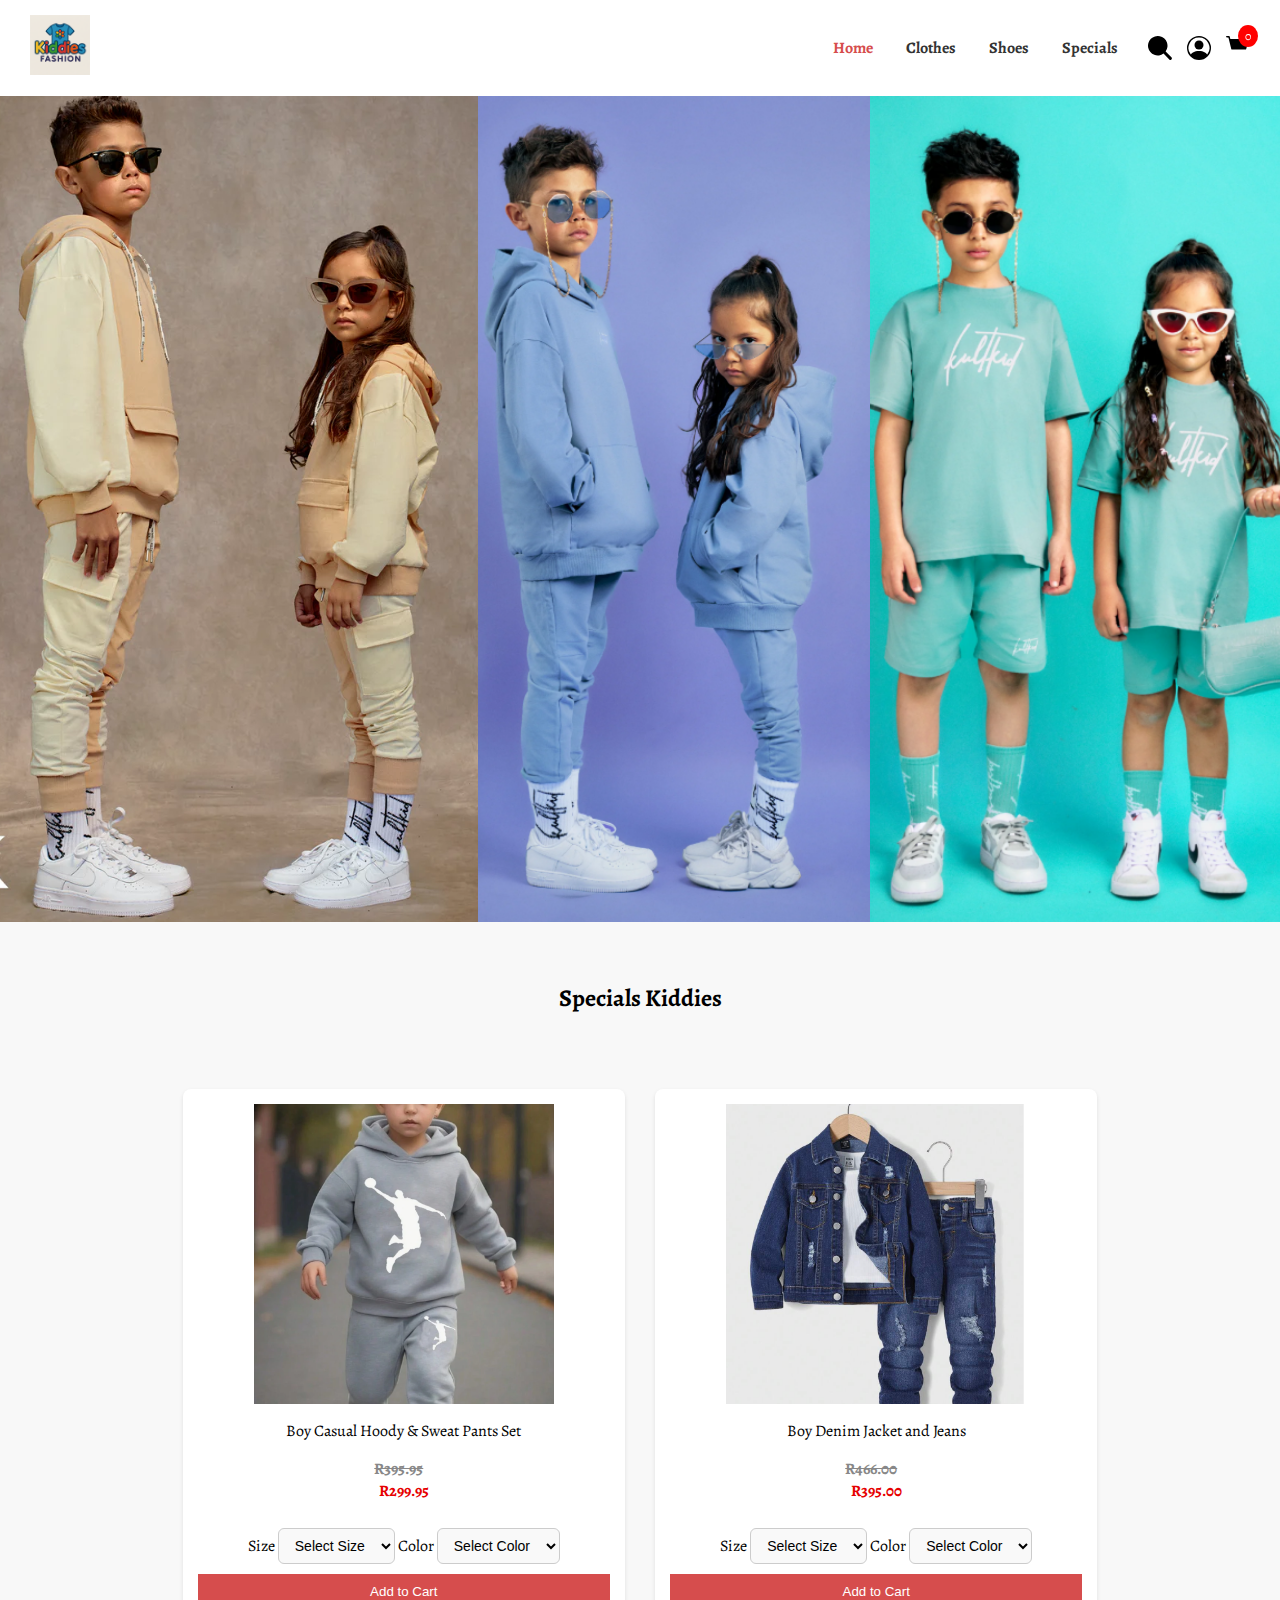
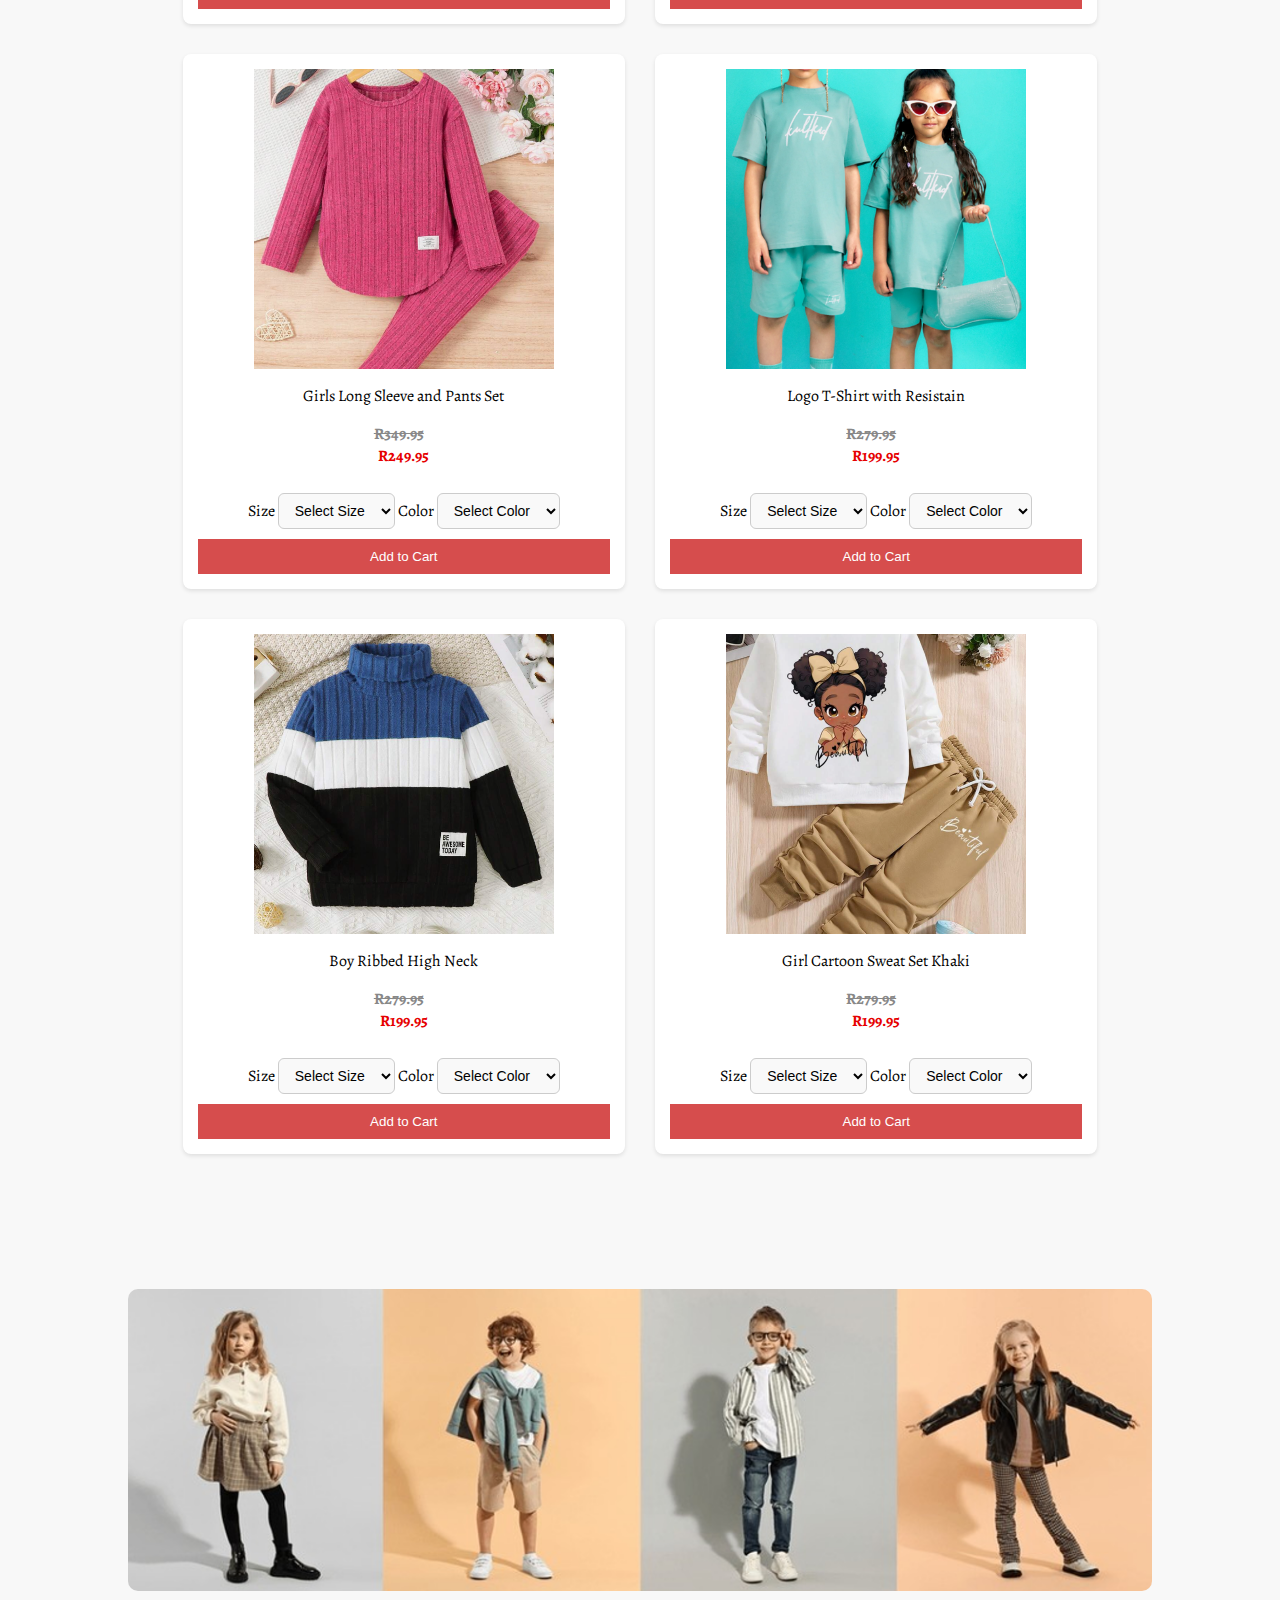
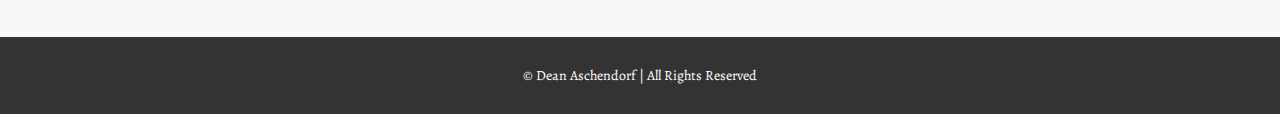
<file: index.html>
<!DOCTYPE html>
<html lang="en">
<head>
    <meta charset="UTF-8">
    <meta name="viewport" content="width=device-width, initial-scale=1.0">
    <title>Kiddies Fashion</title>

    <link rel="stylesheet" href="style.css">

    <link rel="preconnect" href="https://fonts.googleapis.com">
    <link rel="preconnect" href="https://fonts.gstatic.com" crossorigin>
    <link href="https://fonts.googleapis.com/css2?family=Alegreya:wght@400;900&family=Libre+Baskerville:wght@400;700&display=swap" rel="stylesheet">
</head>

<body>
    <header>
        <div class="logo-container">
            <a href="home.html">
                <img  class="logo" src="./images/logo/logo.png" alt="Kiddies Fashion Logo">
            </a>            
        </div>

        <nav class="navbar">
            <div class="nav-links">
                <a href="index.html" class="active">Home</a>
                <a href="clothes.html">Clothes</a>
                <a href="shoes.html">Shoes</a>
                <a href="specials.html">Specials</a>
            </div>

            <div class="nav-icons">
                <svg xmlns="http://www.w3.org/2000/svg" width="16" height="16" fill="currentColor" class="bi bi-search" viewBox="0 0 16 16">
                    <path d="M11.742 10.344a6.5 6.5 0 1 0-1.397 1.398l3.85 3.85a1 1 0 0 0 1.415-1.414l-3.85-3.85z"/>
                </svg>

                <svg xmlns="http://www.w3.org/2000/svg" width="16" height="16" fill="currentColor" class="bi bi-person-circle" viewBox="0 0 16 16">
                    <path d="M11 6a3 3 0 1 1-6 0 3 3 0 0 1 6 0"/>
                    <path fill-rule="evenodd" d="M0 8a8 8 0 1 1 16 0A8 8 0 0 1 0 8m8-7a7 7 0 0 0-5.468 11.37C3.242 11.226 4.805 10 8 10s4.757 1.225 5.468 2.37A7 7 0 0 0 8 1"/>
                </svg>

                <div class="cart-container">
                    <svg xmlns="http://www.w3.org/2000/svg" width="24" height="24" fill="currentColor" class="bi bi-cart4 cart-icon" viewBox="0 0 16 16" onclick="toggleCart()">
                        <path d="M0 2.5A.5.5 0 0 1 .5 2H2a.5.5 0 0 1 .485.379L2.89 4H14.5a.5.5 0 0 1 .485.621l-1.5 6A.5.5 0 0 1 13 11H4a.5.5 0 0 1-.485-.379L1.61 3H.5z"/>
                    </svg>
                    <span id="cart-count">0</span>

                    <div id="cart-dropdown" class="cart-dropdown">
                        <h3>Shopping Cart</h3>
                        <ul id="cart-list"></ul>
                        <p><strong>Total: R<span id="cart-total">0.00</span></strong></p>
                        <button class="clear" onclick="clearCart()">Clear Cart</button>
                        <button class="checkout" onclick="checkout()">Check Out</button>                    
                    </div>
                </div>
            </div>
        </nav>
    </header>

    <section class="banner-section">
        <div class="image-container" id="banner-images">
            <img src="./images/logo/Cargo Hoodie & Tapered Joggers.png" alt="Cargo Hoodie">
            <img src="./images/logo/Hoodie & Tapered Skinny Joggers.png" alt="Hoodie Joggers">
            <img src="./images/logo/Logo Tshirt with Resistain.png" alt="Logo Tshirt">
            <img src="./images/logo/Reversible Faux Fur Coat with Satin Logo.png" alt="Faux Fur Coat">
            <img src="./images/logo/fur denim with pants 2.png" alt="Denim Outfit">
        </div>
    </section>

    <section class="specials-container">
        <h2>Specials Kiddies</h2>

        <div class="specials" id="specials">
            <div class="product">
                <img id="img-Hoody-SweatPants" src="./images/clothes/Boy Casual Hoody & Sweat Pants Set Grey.png" alt="HoodySweatPants">
                <p class="description">Boy Casual Hoody & Sweat Pants Set</p>
                <p class="price">
                    <span class="original-price">R395.95</span>
                    <span class="sale-price">R299.95</span>
                </p>
                <label for="size-Hoody-SweatPants">Size</label>
                <select id="size-Hoody-SweatPants" class="product-size">
                    <option value="">Select Size</option>
                    <option value="S">2-3</option>
                    <option value="M">4-5</option>
                    <option value="L">6-7</option>
                    <option value="XL">8-9</option>
                </select>
                <label for="color-Hoody-SweatPants">Color</label>
                <select id="color-Hoody-SweatPants" class="product-color"
                        onchange="updateProductImage('Hoody-SweatPants')"
                        data-img-grey="./images/clothes/Boy Casual Hoody & Sweat Pants Set Grey.png"
                        data-img-black="./images/clothes/Boy Casual Hoody & Sweat Pants Set Black.png">
                    <option value="">Select Color</option>
                    <option value="grey">Gray</option>
                    <option value="black">Black</option>
                </select>
                <button class="add-to-cart" data-name="Hoody & Sweat Pants" data-price="195.95">Add to Cart</button>
            </div>
            

            <div class="product">
                <img id="img-BoyDenimJacketandJeans" src="./images/clothes/Boy Denim Jacket and Jeans Blue.png" alt="Boy Denim Jacket and Jeans">
                <p class="description">Boy Denim Jacket and Jeans</p>
                <p class="price">
                    <span class="original-price">R466.00</span>
                    <span class="sale-price">R395.00</span>
                </p>
                <label for="size-BoyDenimJacketandJeans">Size</label>
                <select id="size-BoyDenimJacketandJeans" class="product-size">
                    <option value="">Select Size</option>
                    <option value="S">2-3</option>
                    <option value="M">4-5</option>
                    <option value="L">6-7</option>
                    <option value="XL">8-9</option>
                </select>
                <label for="color-BoyDenimJacketandJeans">Color</label>
                <select id="color-BoyDenimJacketandJeans" class="product-color"
                        onchange="updateProductImage('BoyDenimJacketandJeans')"
                        data-img-blue="./images/clothes/Boy Denim Jacket and Jeans Blue.png"
                        data-img-grey="./images/clothes/Boy Denim Jacket and Jeans.png">
                    <option value="">Select Color</option>
                    <option value="blue">Blue</option>
                    <option value="grey">Grey</option>
                </select>
                <button class="add-to-cart" data-name="BoyDenim Jacket and Jeans" data-price="149.95">Add to Cart</button>
            </div>

            <div class="product">
                <img id="img-GirlsLongSleeveandPantsSet" src="./images/clothes/Girls Long Sleeve and Pants Set Pink.png" alt="Girls Long Sleeve and Pants Set">
                <p class="description">Girls Long Sleeve and Pants Set</p>
                <p class="price">
                    <span class="original-price">R349.95</span>
                    <span class="sale-price">R249.95</span>
                </p>
                <label for="size-GirlsLongSleeveandPantsSet">Size</label>
                <select id="size-GirlsLongSleeveandPantsSet" class="product-size">
                    <option value="">Select Size</option>
                    <option value="S">2-3</option>
                    <option value="M">4-5</option>
                    <option value="L">6-7</option>
                    <option value="XL">8-9</option>
                </select>
                <label for="color-GirlsLongSleeveandPantsSet">Color</label>
                <select id="color-GirlsLongSleeveandPantsSet" class="product-color"
                        onchange="updateProductImage('GirlsLongSleeveandPantsSet')"
                        data-img-pink="./images/clothes/Girls Long Sleeve and Pants Set Pink.png"
                        data-img-green="./images/clothes/Girls Long Sleeve and Pants Set Green.png">
                    <option value="">Select Color</option>
                    <option value="pink">Pink</option>
                    <option value="green">Green</option>
                </select>
                <button class="add-to-cart" data-name="Girls Long Sleeve and Pants Set" data-price="149.95">Add to Cart</button>
            </div>
            <div class="product">
                <img src="./images/logo/Logo Tshirt with Resistain.png" alt="Logo T-Shirt with Resistain">
                <p class="description">Logo T-Shirt with Resistain</p>
                <p class="price"><span class="original-price">R279.95</span> <span class="sale-price">R199.95</span></p>
                <label for="size-ResistainLogoTShirt">Size</label>
                <select id="size-ResistainLogoTShirt" class="product-size">
                    <option value="">Select Size</option>
                    <option value="XS">8-10</option>
                    <option value="S">10-12</option>
                    <option value="M">13-14</option>
                    <option value="L">15-16</option>
                </select>
                <label for="color-ResistainLogoTShirt">Color</label>
                <select id="color-ResistainLogoTShirt" class="product-color"
                        onchange="updateProductImage('ResistainLogoTShirt')"
                        data-img-green="./images/logo/Logo Tshirt with Resistain.png"
                        data-img-black="./images/logo/Logo Tshirt with Resistain black.png">
                    <option value="">Select Color</option>
                    <option value="green">Green</option>
                    <option value="black">Black</option>
                </select>
                <button class="add-to-cart" data-name="Resistain Logo T-Shirt" data-price="199.95">Add to Cart</button>
            </div>
            <div class="product">
                <img src="./images/clothes/Boy Ribbed High Neck.png" alt="Boy Ribbed High Neck">
                <p class="description">Boy Ribbed High Neck</p>
                <p class="price"><span class="original-price">R279.95</span> <span class="sale-price">R199.95</span></p>
                <label for="size-RibbedHighNeck">Size</label>
                <select id="size-RibbedHighNeck" class="product-size">
                    <option value="">Select Size</option>
                    <option value="XS">8-10</option>
                    <option value="S">10-12</option>
                    <option value="M">13-14</option>
                    <option value="L">15-16</option>
                </select>
                <label for="color-RibbedHighNeck">Color</label>
                <select id="color-RibbedHighNeck" class="product-color"
                        onchange="updateProductImage('RibbedHighNeck')"
                        data-img-blue="./images/clothes/Boy Ribbed High Neck.png"
                        data-img-burgundy="./images/clothes/Boy Ribbed High Neck Burgundy.png">
                    <option value="">Select Color</option>
                    <option value="blue">Blue</option>
                    <option value="burgundy">burgundy</option>
                </select>
                <button class="add-to-cart" data-name="Boy Ribbed High Neck" data-price="199.95">Add to Cart</button>
            </div>
            <div class="product">
                <img src="./images/clothes/Girl Cartoon Sweat Set Khaki.png" alt="Girl Cartoon Sweat Set">
                <p class="description">Girl Cartoon Sweat Set Khaki</p>
                <p class="price"><span class="original-price">R279.95</span> <span class="sale-price">R199.95</span></p>
                <label for="size-CartoonSweatSet">Size</label>
                <select id="size-CartoonSweatSet" class="product-size">
                    <option value="">Select Size</option>
                    <option value="XS">8-10</option>
                    <option value="S">10-12</option>
                    <option value="M">13-14</option>
                    <option value="L">15-16</option>
                </select>
                <label for="color-CartoonSweatSet">Color</label>
                <select id="color-CartoonSweatSet" class="product-color"
                        onchange="updateProductImage('CartoonSweatSet')"
                        data-img-khaki="./images/clothes/Girl Cartoon Sweat Set Khaki.png"
                        data-img-pink="./images/clothes/Girl Cartoon Sweat Set Pink.png">
                    <option value="">Select Color</option>
                    <option value="khaki">Khaki</option>
                    <option value="pink">Pink</option>
                </select>
                <button class="add-to-cart" data-name="Resistain Logo T-Shirt" data-price="199.95">Add to Cart</button>
            </div>
        </div>
    </section>

    <section class="banner2">
        <div class="second-banner">
            <img src="./images/banners/Banner.png" alt="Fashion Banner">
        </div>
    </section>
    <footer>
        <p class="copyright">© Dean Aschendorf | All Rights Reserved</p>
    </footer>
    <script src="script.js"></script>
</body>
</html>
</file>
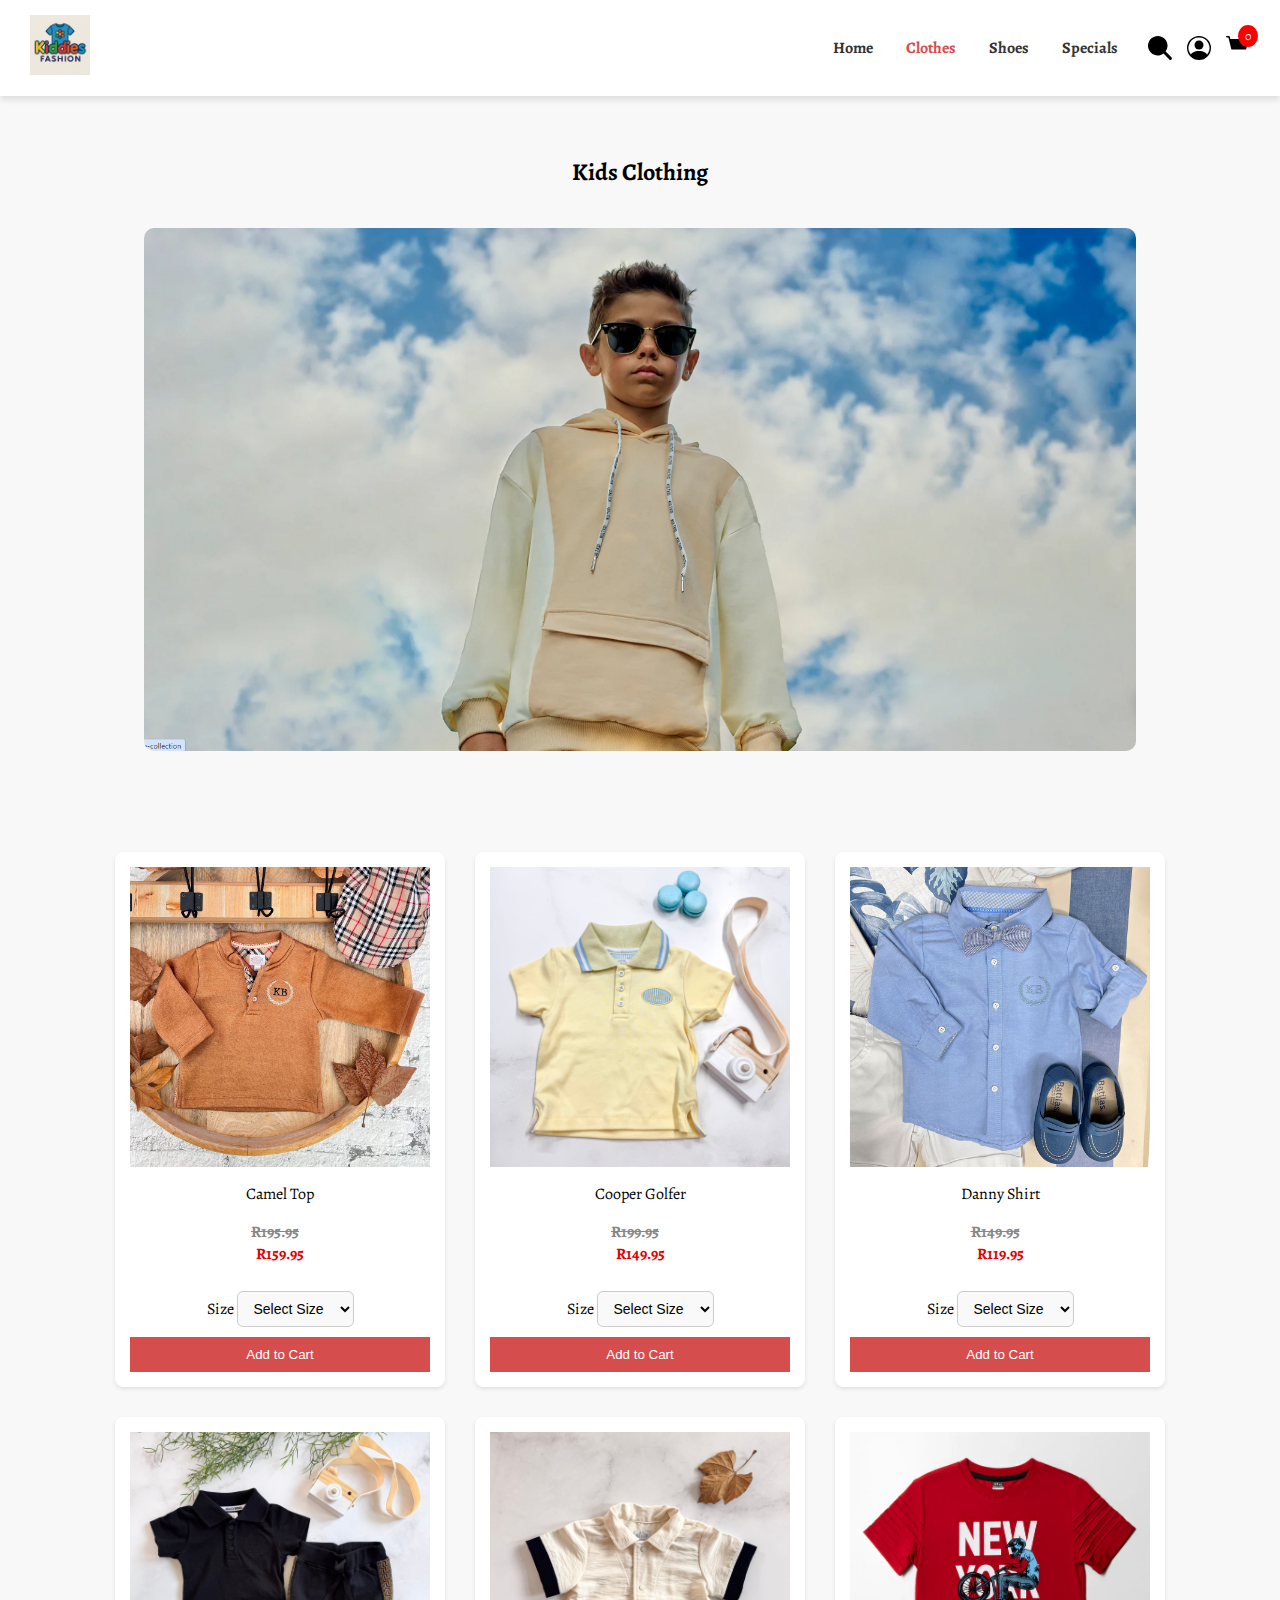
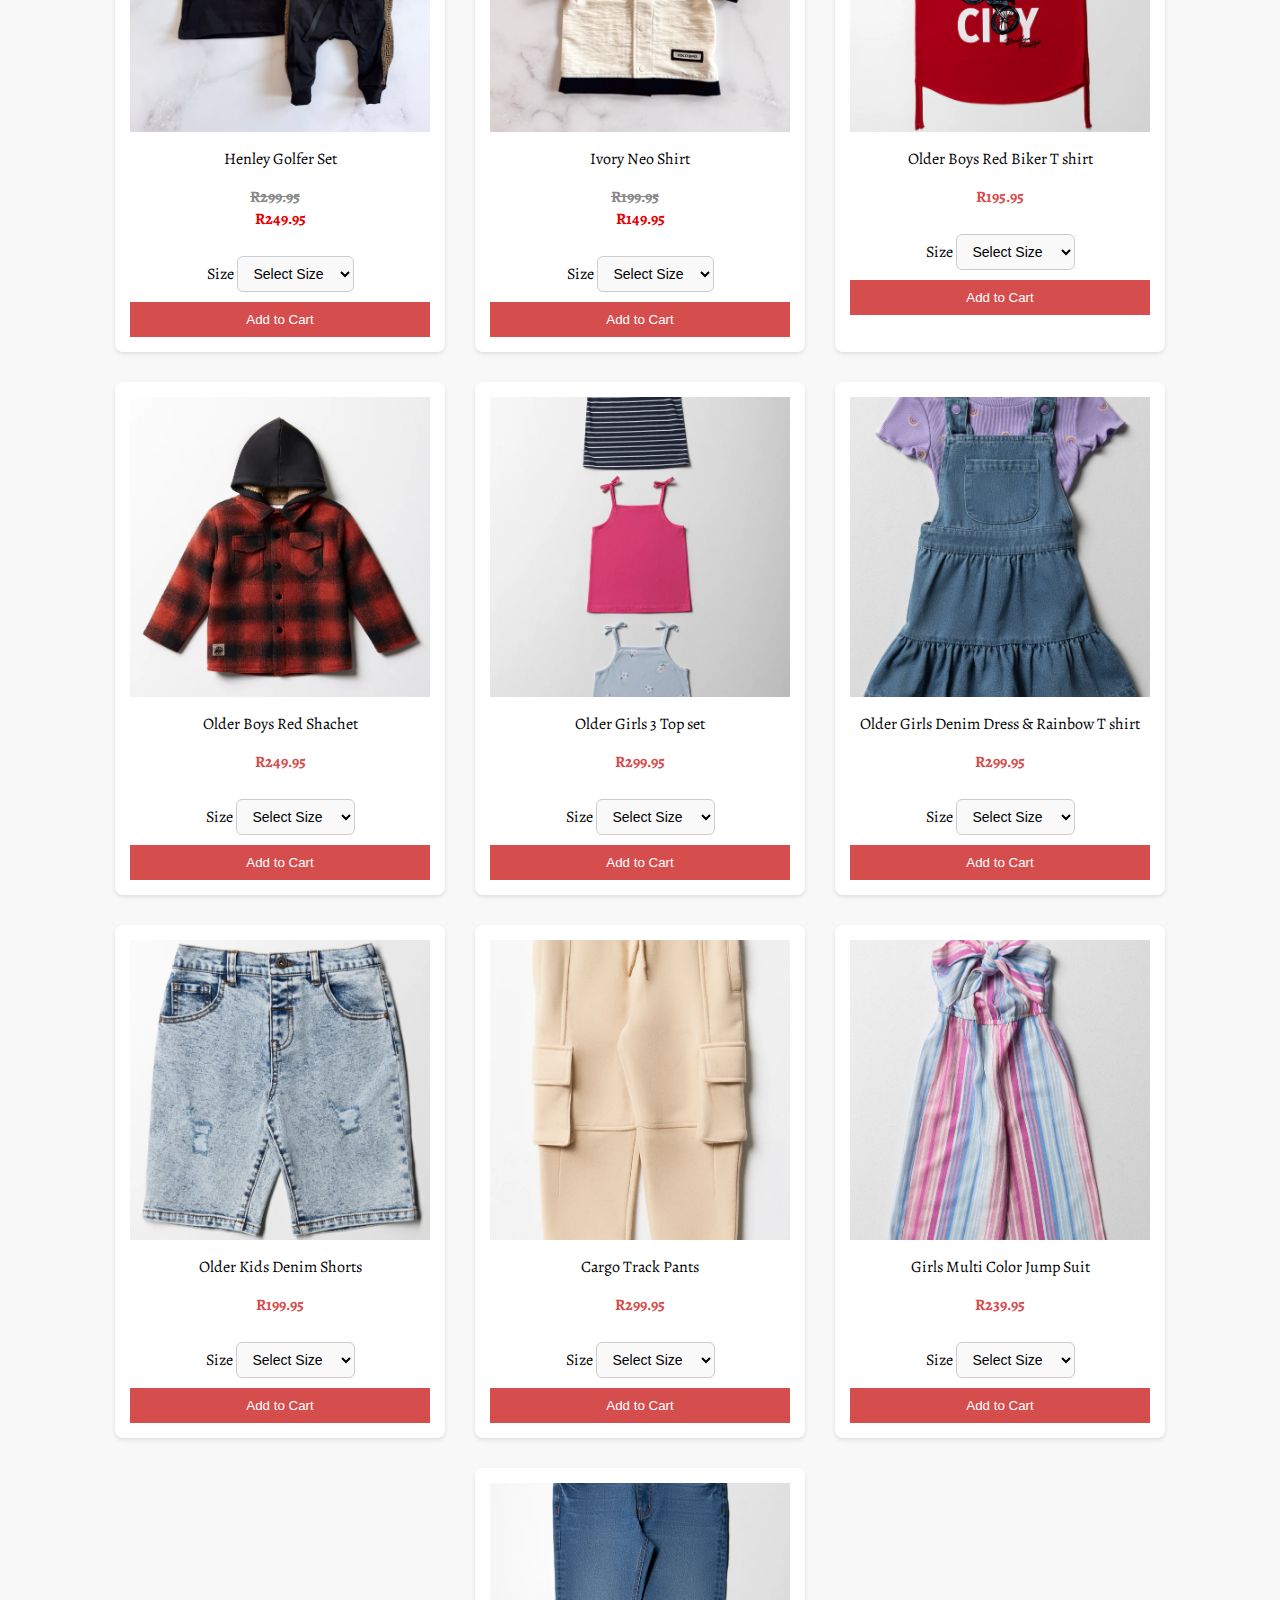
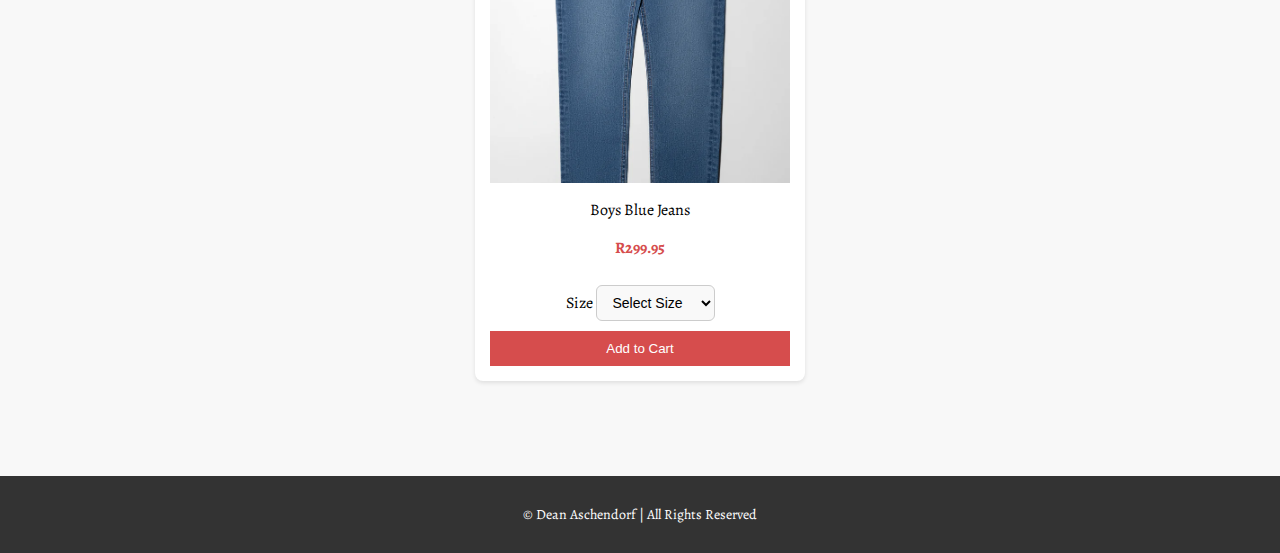
<file: clothes.html>
<!DOCTYPE html>
<html lang="en">
<head>
    <meta charset="UTF-8">
    <meta name="viewport" content="width=device-width, initial-scale=1.0">
    <title>Kiddies Fashion</title>

    <link rel="stylesheet" href="style.css">

    <link rel="preconnect" href="https://fonts.googleapis.com">
    <link rel="preconnect" href="https://fonts.gstatic.com" crossorigin>
    <link href="https://fonts.googleapis.com/css2?family=Alegreya:wght@400;900&family=Libre+Baskerville:wght@400;700&display=swap" rel="stylesheet">
</head>

<body>
    <header>
        <div class="logo-container">
            <a href="home.html">
                <img  class="logo" src="./images/logo/logo.png" alt="Kiddies Fashion Logo">
            </a>            
        </div>

        <nav class="navbar">
            <div class="nav-links">
                <a href="index.html">Home</a>
                <a href="clothes.html" class="active">Clothes</a>
                <a href="shoes.html">Shoes</a>
                <a href="specials.html">Specials</a>
            </div>

            <div class="nav-icons">
                <svg xmlns="http://www.w3.org/2000/svg" width="16" height="16" fill="currentColor" class="bi bi-search" viewBox="0 0 16 16">
                    <path d="M11.742 10.344a6.5 6.5 0 1 0-1.397 1.398l3.85 3.85a1 1 0 0 0 1.415-1.414l-3.85-3.85z"/>
                </svg>

                <svg xmlns="http://www.w3.org/2000/svg" width="16" height="16" fill="currentColor" class="bi bi-person-circle" viewBox="0 0 16 16">
                    <path d="M11 6a3 3 0 1 1-6 0 3 3 0 0 1 6 0"/>
                    <path fill-rule="evenodd" d="M0 8a8 8 0 1 1 16 0A8 8 0 0 1 0 8m8-7a7 7 0 0 0-5.468 11.37C3.242 11.226 4.805 10 8 10s4.757 1.225 5.468 2.37A7 7 0 0 0 8 1"/>
                </svg>

                <div class="cart-container">
                    <svg xmlns="http://www.w3.org/2000/svg" width="24" height="24" fill="currentColor" class="bi bi-cart4 cart-icon" viewBox="0 0 16 16" onclick="toggleCart()">
                        <path d="M0 2.5A.5.5 0 0 1 .5 2H2a.5.5 0 0 1 .485.379L2.89 4H14.5a.5.5 0 0 1 .485.621l-1.5 6A.5.5 0 0 1 13 11H4a.5.5 0 0 1-.485-.379L1.61 3H.5z"/>
                    </svg>
                    <span id="cart-count">0</span>

                    <div id="cart-dropdown" class="cart-dropdown">
                        <h3>Shopping Cart</h3>
                        <ul id="cart-list"></ul>
                        <p><strong>Total: R<span id="cart-total">0.00</span></strong></p>
                        <button class="clear" onclick="clearCart()">Clear Cart</button>
                        <button class="checkout" onclick="checkout()">Check Out</button> 
                    </div>
                </div>
            </div>
        </nav>
    </header>

    <section class="specials-container">
        <h2>Kids Clothing</h2>
        <section class="banner2">
            <div class="second-banner">
                <img src="./images/banners/Banner3.png" alt="Fashion Banner">
            </div>
        </section>

        <div class="specials" id="specials">
            <div class="product">
                <img src="./images/specials/Camel_Top-.jpg" alt="Camel Top">
                <p class="description">Camel Top</p>
                <p class="price">
                    <span class="original-price">R195.95</span>
                    <span class="sale-price">R159.95</span>
                </p>

                <label for="size-CamelTop">Size</label>
                <select id="size-CamelTop" class="product-size">
                    <option value="">Select Size</option>
                    <option value="1-2">1-2</option>
                    <option value="2-3">2-3</option>
                    <option value="4-5">4-5</option>
                </select>

                <button class="add-to-cart" data-name="Camel Top" data-price="195.95">Add to Cart</button>
            </div>
            <div class="product">
                <img src="./images/specials/Cooper-Golfer-scaled.jpg" alt="Cooper Golfer">
                <p class="description">Cooper Golfer</p>
                <p class="price">
                    <span class="original-price">R199.95</span>
                    <span class="sale-price">R149.95</span>
                </p>

                <label for="size-CooperGolfer">Size</label>
                <select id="size-CooperGolfer" class="product-size">
                    <option value="">Select Size</option>
                    <option value="1-2">1-2</option>
                    <option value="2-3">2-3</option>
                    <option value="4-5">4-5</option>
                </select>
                <button class="add-to-cart" data-name="Cooper Golfer" data-price="149.95">Add to Cart</button>
            </div>
            <div class="product">
                <img src="./images/specials/Danny-Shirt_1.jpg" alt="Danny Shirt">
                <p class="description">Danny Shirt</p>
                <p class="price">
                    <span class="original-price">R149.95</span>
                    <span class="sale-price">R119.95</span>
                </p>

                <label for="size-DannyShirt">Size</label>
                <select id="size-DannyShirt" class="product-size">
                    <option value="">Select Size</option>
                    <option value="1-2">1-2</option>
                    <option value="2-3">2-3</option>
                    <option value="4-5">4-5</option>
                </select>

                <button class="add-to-cart" data-name="Danny Shirt" data-price="149.95">Add to Cart</button>
            </div>
            <div class="product">
                <img src="./images/specials/Henley-Golfer_Black_3-scaled.jpg" alt="Henley Golfer">
                <p class="description">Henley Golfer Set</p>
                <p class="price">
                    <span class="original-price">R299.95</span>
                    <span class="sale-price">R249.95</span>
                </p>

                <label for="size-HenleyGolfer">Size</label>
                <select id="size-HenleyGolfer" class="product-size">
                    <option value="">Select Size</option>
                    <option value="1-2">1-2</option>
                    <option value="2-3">2-3</option>
                    <option value="4-5">4-5</option>
                </select>

                <button class="add-to-cart" data-name="Henley Golfer" data-price="299.95">Add to Cart</button>
            </div>
            <div class="product">
                <img src="./images/specials/Neo-Shirt_Ivory-scaled.jpg" alt="Ivory Neo Shirt">
                <p class="description">Ivory Neo Shirt</p>
                <p class="price">
                    <span class="original-price">R199.95</span>
                    <span class="sale-price">R149.95</span>
                </p>

                <label for="size-NeoShirtIvory">Size</label>
                <select id="size-NeoShirtIvory" class="product-size">
                    <option value="">Select Size</option>
                    <option value="1-2">1-2</option>
                    <option value="2-3">2-3</option>
                    <option value="4-5">4-5</option>
                </select>

                <button class="add-to-cart" data-name="Ivory Neo Shirt" data-price="199.95">Add to Cart</button>
            </div>
            <div class="product">
                <img src="./images/clothes/Boys Red Biker T shirt.png" alt="Boys Red Biker T shirt">
                <p class="description">Older Boys Red Biker T shirt</p>
                <p class="price">R195.95</p>

                <label for="size-BoysRedBikerTSHirt">Size</label>
                <select id="size-BoysRedBikerTSHirt" class="product-size">
                    <option value="">Select Size</option>
                    <option value="S">Small</option>
                    <option value="M">Medium</option>
                    <option value="L">Large</option>
                    <option value="XL">Extra Large</option>
                </select>

                <button class="add-to-cart" data-name="Boys Red Biker T shirt" data-price="195.95">Add to Cart</button>
            </div>
            <div class="product">
                <img src="./images/clothes/Boys Red Shachet.png" alt="Boys Red Shachet">
                <p class="description">Older Boys Red Shachet</p>
                <p class="price">R249.95</p>

                <label for="size-BoysRedShacet">Size</label>
                <select id="size-BoysRedShacet" class="product-size">
                    <option value="">Select Size</option>
                    <option value="S">Small</option>
                    <option value="M">Medium</option>
                    <option value="L">Large</option>
                    <option value="XL">Extra Large</option>
                </select>

                <button class="add-to-cart" data-name="Boys Red Shachet" data-price="249.95">Add to Cart</button>
            </div>
            <div class="product">
                <img src="./images/clothes/Girls 3 Top set.png" alt="Girls 3 Top set">
                <p class="description">Older Girls 3 Top set</p>
                <p class="price">R299.95</p>

                <label for="size-Girls3TpSet">Size</label>
                <select id="size-Girls3TpSet" class="product-size">
                    <option value="">Select Size</option>
                    <option value="S">Small</option>
                    <option value="M">Medium</option>
                    <option value="L">Large</option>
                    <option value="XL">Extra Large</option>
                </select>

                <button class="add-to-cart" data-name="Girls 3 Top set" data-price="299.95">Add to Cart</button>
            </div>
            <div class="product">
                <img src="./images/clothes/Girls Denim Dress & Rainbow T shirt.png" alt="Girls Denim Dress & Rainbow T shirt">
                <p class="description">Older Girls Denim Dress & Rainbow T shirt</p>
                <p class="price">R299.95</p>

                <label for="size-GirlsDenimDress&RainbowTshirt">Size</label>
                <select id="size-GirlsDenimDress&RainbowTshirt" class="product-size">
                    <option value="">Select Size</option>
                    <option value="S">Small</option>
                    <option value="M">Medium</option>
                    <option value="L">Large</option>
                    <option value="XL">Extra Large</option>
                </select>

                <button class="add-to-cart" data-name="Girls Denim Dress & Rainbow T shirt" data-price="299.95">Add to Cart</button>
            </div>
            <div class="product">
                <img src="./images/clothes/Kids Denim Shorts.png" alt="Kids Denim Shorts">
                <p class="description">Older Kids Denim Shorts</p>
                <p class="price">R199.95</p>

                <label for="size-KidsDenimShorts">Size</label>
                <select id="size-KidsDenimShorts" class="product-size">
                    <option value="">Select Size</option>
                    <option value="S">Small</option>
                    <option value="M">Medium</option>
                    <option value="L">Large</option>
                    <option value="XL">Extra Large</option>
                </select>

                <button class="add-to-cart" data-name="Kids Denim Shorts" data-price="199.95">Add to Cart</button>
            </div>
            <div class="product">
                <img src="./images/clothes/Cargo Track Pants.png" alt="Cargo Track Pants">
                <p class="description">Cargo Track Pants</p>
                <p class="price">R299.95</p>

                <label for="size-CargoTrackPants">Size</label>
                <select id="size-CargoTrackPants" class="product-size">
                    <option value="">Select Size</option>
                    <option value="S">Small</option>
                    <option value="M">Medium</option>
                    <option value="L">Large</option>
                    <option value="XL">Extra Large</option>
                </select>

                <button class="add-to-cart" data-name="Cargo Track Pants" data-price="299.95">Add to Cart</button>
            </div>
            <div class="product">
                <img src="./images/clothes/Girls Multi Color Jump Suit.png" alt="Kids Denim Shorts">
                <p class="description">Girls Multi Color Jump Suit</p>
                <p class="price">R239.95</p>

                <label for="size-GirlsMultiColorJumpSuit">Size</label>
                <select id="size-GirlsMultiColorJumpSuit" class="product-size">
                    <option value="">Select Size</option>
                    <option value="S">Small</option>
                    <option value="M">Medium</option>
                    <option value="L">Large</option>
                    <option value="XL">Extra Large</option>
                </select>

                <button class="add-to-cart" data-name="Girls Multi Color Jump Suit" data-price="239.95">Add to Cart</button>
            </div>
            <div class="product">
                <img src="./images/clothes/Boys Blue Jeans.png" alt="Boys Blue Jeans">
                <p class="description">Boys Blue Jeans</p>
                <p class="price">R299.95</p>

                <label for="size-BoysBlueJeans">Size</label>
                <select id="size-BoysBlueJeans" class="product-size">
                    <option value="">Select Size</option>
                    <option value="S">Small</option>
                    <option value="M">Medium</option>
                    <option value="L">Large</option>
                    <option value="XL">Extra Large</option>
                </select>

                <button class="add-to-cart" data-name="Boys Blue Jeans" data-price="299.95">Add to Cart</button>
            </div>
        </div>
    </section>
    <footer>
        <p class="copyright">© Dean Aschendorf | All Rights Reserved</p>
    </footer>
    <script src="script.js"></script>
</body>
</html>
</file>
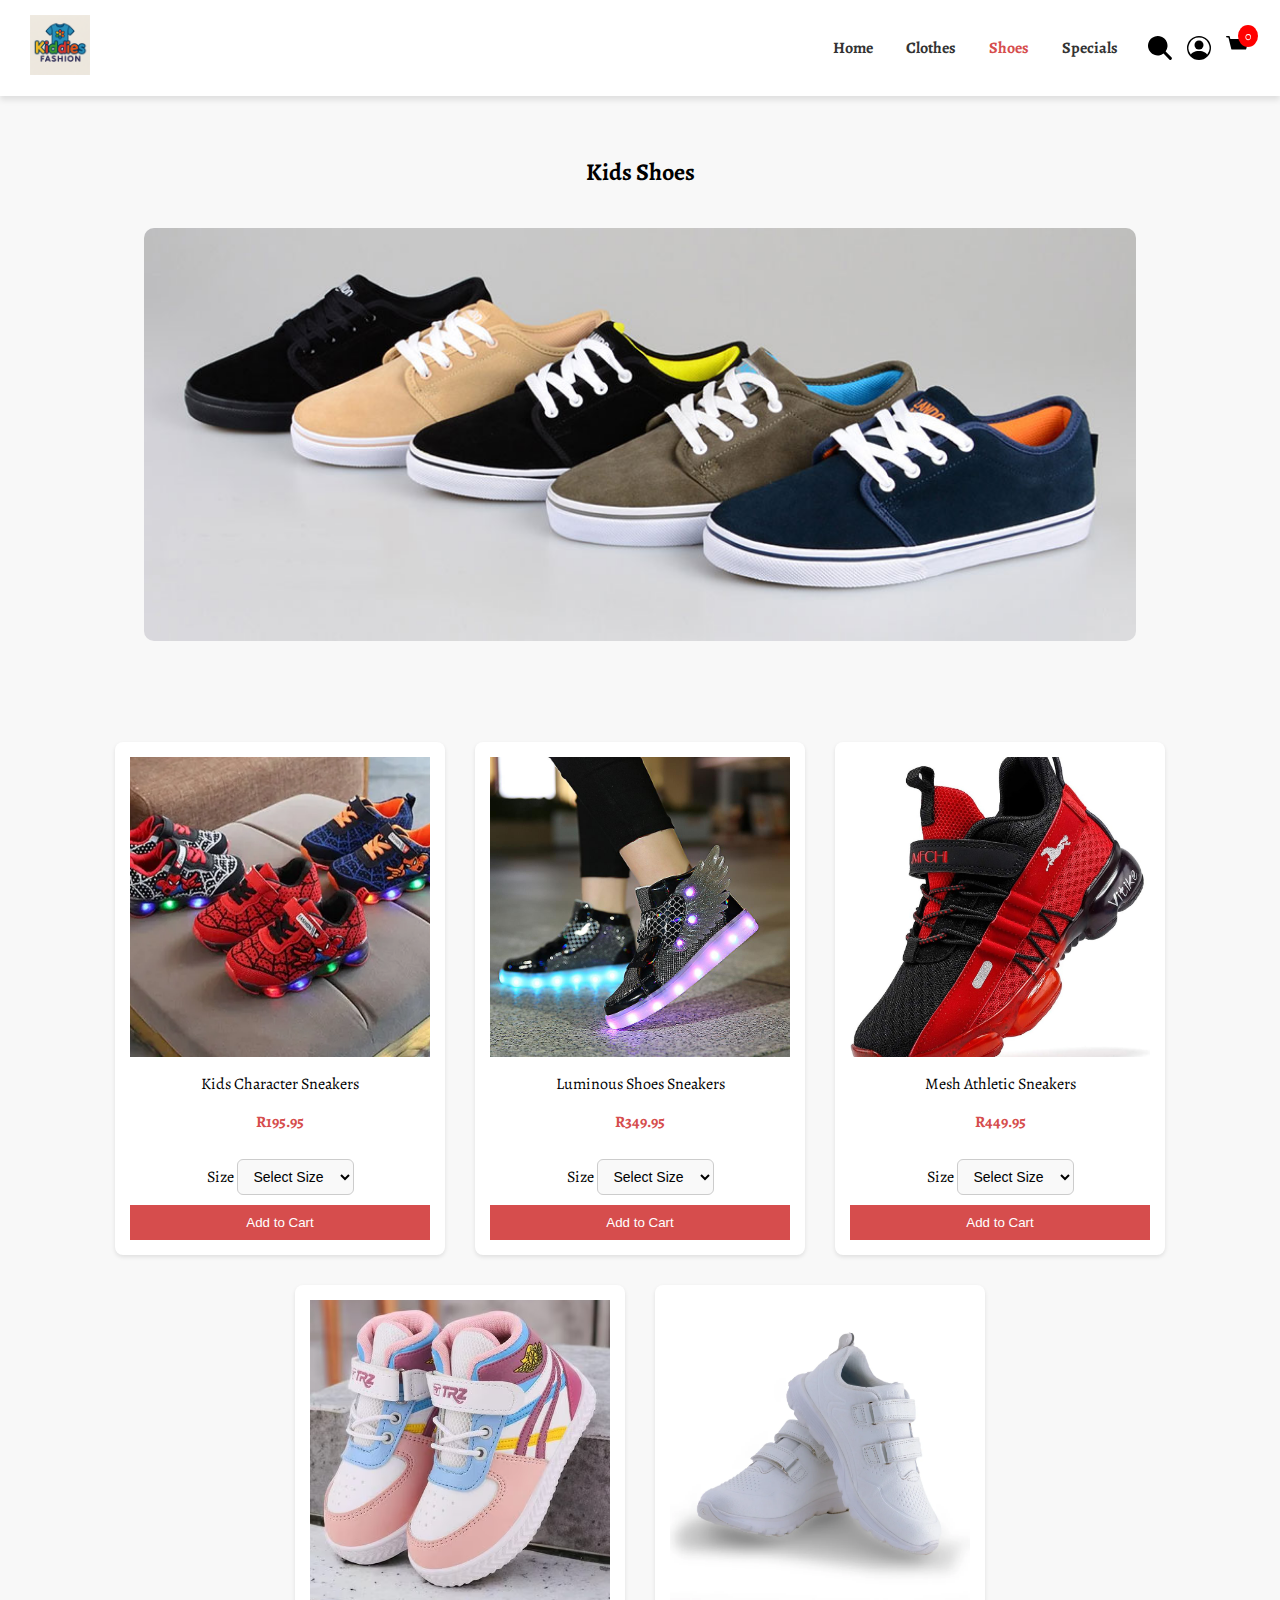
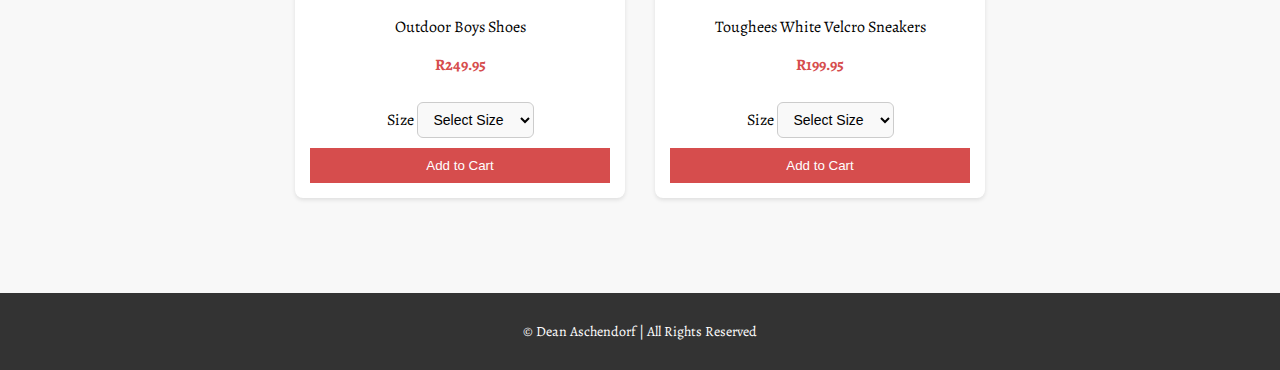
<file: shoes.html>
<!DOCTYPE html>
<html lang="en">
<head>
    <meta charset="UTF-8">
    <meta name="viewport" content="width=device-width, initial-scale=1.0">
    <title>Kiddies Fashion</title>

    <link rel="stylesheet" href="style.css">

    <link rel="preconnect" href="https://fonts.googleapis.com">
    <link rel="preconnect" href="https://fonts.gstatic.com" crossorigin>
    <link href="https://fonts.googleapis.com/css2?family=Alegreya:wght@400;900&family=Libre+Baskerville:wght@400;700&display=swap" rel="stylesheet">
</head>

<body>
    <header>
        <div class="logo-container">
            <a href="home.html">
                <img  class="logo" src="./images/logo/logo.png" alt="Kiddies Fashion Logo">
            </a>            
        </div>

        <nav class="navbar">
            <div class="nav-links">
                <a href="index.html">Home</a>
                <a href="clothes.html">Clothes</a>
                <a href="shoes.html" class="active">Shoes</a>
                <a href="specials.html">Specials</a>
            </div>

            <div class="nav-icons">
                <svg xmlns="http://www.w3.org/2000/svg" width="16" height="16" fill="currentColor" class="bi bi-search" viewBox="0 0 16 16">
                    <path d="M11.742 10.344a6.5 6.5 0 1 0-1.397 1.398l3.85 3.85a1 1 0 0 0 1.415-1.414l-3.85-3.85z"/>
                </svg>

                <svg xmlns="http://www.w3.org/2000/svg" width="16" height="16" fill="currentColor" class="bi bi-person-circle" viewBox="0 0 16 16">
                    <path d="M11 6a3 3 0 1 1-6 0 3 3 0 0 1 6 0"/>
                    <path fill-rule="evenodd" d="M0 8a8 8 0 1 1 16 0A8 8 0 0 1 0 8m8-7a7 7 0 0 0-5.468 11.37C3.242 11.226 4.805 10 8 10s4.757 1.225 5.468 2.37A7 7 0 0 0 8 1"/>
                </svg>

                <div class="cart-container">
                    <svg xmlns="http://www.w3.org/2000/svg" width="24" height="24" fill="currentColor" class="bi bi-cart4 cart-icon" viewBox="0 0 16 16" onclick="toggleCart()">
                        <path d="M0 2.5A.5.5 0 0 1 .5 2H2a.5.5 0 0 1 .485.379L2.89 4H14.5a.5.5 0 0 1 .485.621l-1.5 6A.5.5 0 0 1 13 11H4a.5.5 0 0 1-.485-.379L1.61 3H.5z"/>
                    </svg>
                    <span id="cart-count">0</span>

                    <div id="cart-dropdown" class="cart-dropdown">
                        <h3>Shopping Cart</h3>
                        <ul id="cart-list"></ul>
                        <p><strong>Total: R<span id="cart-total">0.00</span></strong></p>
                        <button class="clear" onclick="clearCart()">Clear Cart</button>
                        <button class="checkout" onclick="checkout()">Check Out</button> 
                    </div>
                </div>
            </div>
        </nav>
    </header>

    <section class="specials-container">
        <h2>Kids Shoes</h2>
        <section class="banner2">
            <div class="second-banner">
                <img src="./images/banners/Shoes Banner3.jpg" alt="Fashion Banner">
            </div>
        </section>
        <div class="specials" id="specials">
            <div class="product">
                <img src="./images/Shoes/character sneakers.png" alt="character sneakers">
                <p class="description">Kids Character Sneakers</p>
                <p class="price">R195.95</p>

                <label for="size-charactersneakers">Size</label>
                <select id="size-charactersneakers" class="product-size">
                    <option value="">Select Size</option>
                    <option value="1">1</option>
                    <option value="2">2</option>
                    <option value="3">3</option>
                    <option value="4">4</option>
                    <option value="5">5</option>
                    <option value="6">6</option>
                    <option value="7">7</option>
                    <option value="8">8</option>
                    <option value="9">9</option>
                    <option value="10">10</option>
                </select>

                <button class="add-to-cart" data-name="Character Sneakers" data-price="195.95">Add to Cart</button>
            </div>
            <div class="product">
                <img src="./images/Shoes/Luminous Shoes Sneakers.jpg" alt="Luminous Shoes Sneakers">
                <p class="description">Luminous Shoes Sneakers</p>
                <p class="price">R349.95</p>

                <label for="size-LuminousShoesSneakers">Size</label>
                <select id="size-LuminousShoesSneakers" class="product-size">
                    <option value="">Select Size</option>
                    <option value="13">13</option>
                    <option value="1">1</option>
                    <option value="2">2</option>
                    <option value="3">3</option>
                    <option value="4">4</option>
                    <option value="5">5</option>
                    <option value="6">6</option>
                </select>

                <button class="add-to-cart" data-name="Luminous Shoes Sneakers" data-price="349.95">Add to Cart</button>
            </div>
            <div class="product">
                <img src="./images/Shoes/Mesh Athletic Sneakers.jpg" alt="Mesh Athletic Sneakers">
                <p class="description">Mesh Athletic Sneakers</p>
                <p class="price">R449.95</p>

                <label for="size-LuminousShoesSneakers">Size</label>
                <select id="size-LuminousShoesSneakers" class="product-size">
                    <option value="">Select Size</option>
                    <option value="13">13</option>
                    <option value="1">1</option>
                    <option value="2">2</option>
                    <option value="3">3</option>
                    <option value="4">4</option>
                    <option value="5">5</option>
                    <option value="6">6</option>
                </select>

                <button class="add-to-cart" data-name="Mesh Athletic Sneakers" data-price="449.95">Add to Cart</button>
            </div>
            <div class="product">
                <img src="./images/Shoes/Outdoor boys shoes.png" alt="Outdoor boys shoes">
                <p class="description">Outdoor Boys Shoes</p>
                <p class="price">R249.95</p>

                <label for="size-Outdoorboysshoes">Size</label>
                <select id="size-Outdoorboysshoes" class="product-size">
                    <option value="">Select Size</option>
                    <option value="1">1</option>
                    <option value="2">2</option>
                    <option value="3">3</option>
                    <option value="4">4</option>
                    <option value="5">5</option>
                    <option value="6">6</option>
                    <option value="7">7</option>
                    <option value="8">8</option>
                    <option value="9">9</option>
                    <option value="10">10</option>
                </select>

                <button class="add-to-cart" data-name="Outdoor Boys Shoes" data-price="249.95">Add to Cart</button>
            </div>
            <div class="product">
                <img src="./images/Shoes/toughees white velcro sneakers.png" alt="toughees white velcro sneakers">
                <p class="description">Toughees White Velcro Sneakers</p>
                <p class="price">R199.95</p>

                <label for="size-TougheesWhiteVelcroSneakers">Size</label>
                <select id="size-TougheesWhiteVelcroSneakers" class="product-size">
                    <option value="">Select Size</option>
                    <option value="12">12</option>
                    <option value="13">13</option>
                    <option value="1">1</option>
                    <option value="2">2</option>
                    <option value="3">3</option>
                    <option value="4">4</option>
                    <option value="5">5</option>
                    <option value="6">6</option>
                </select>

                <button class="add-to-cart" data-name="toughees white velcro sneakers" data-price="199.95">Add to Cart</button>
            </div>
        </div>
    </section>

    <!--<section class="banner2">
        <div class="second-banner">
            <img src="./images/banners/Shoes Banner2.jpg" alt="Fashion Banner">
        </div>
    </section>-->
    <footer>
        <p class="copyright">© Dean Aschendorf | All Rights Reserved</p>
    </footer>
    <script src="script.js"></script>
</body>
</html>
</file>
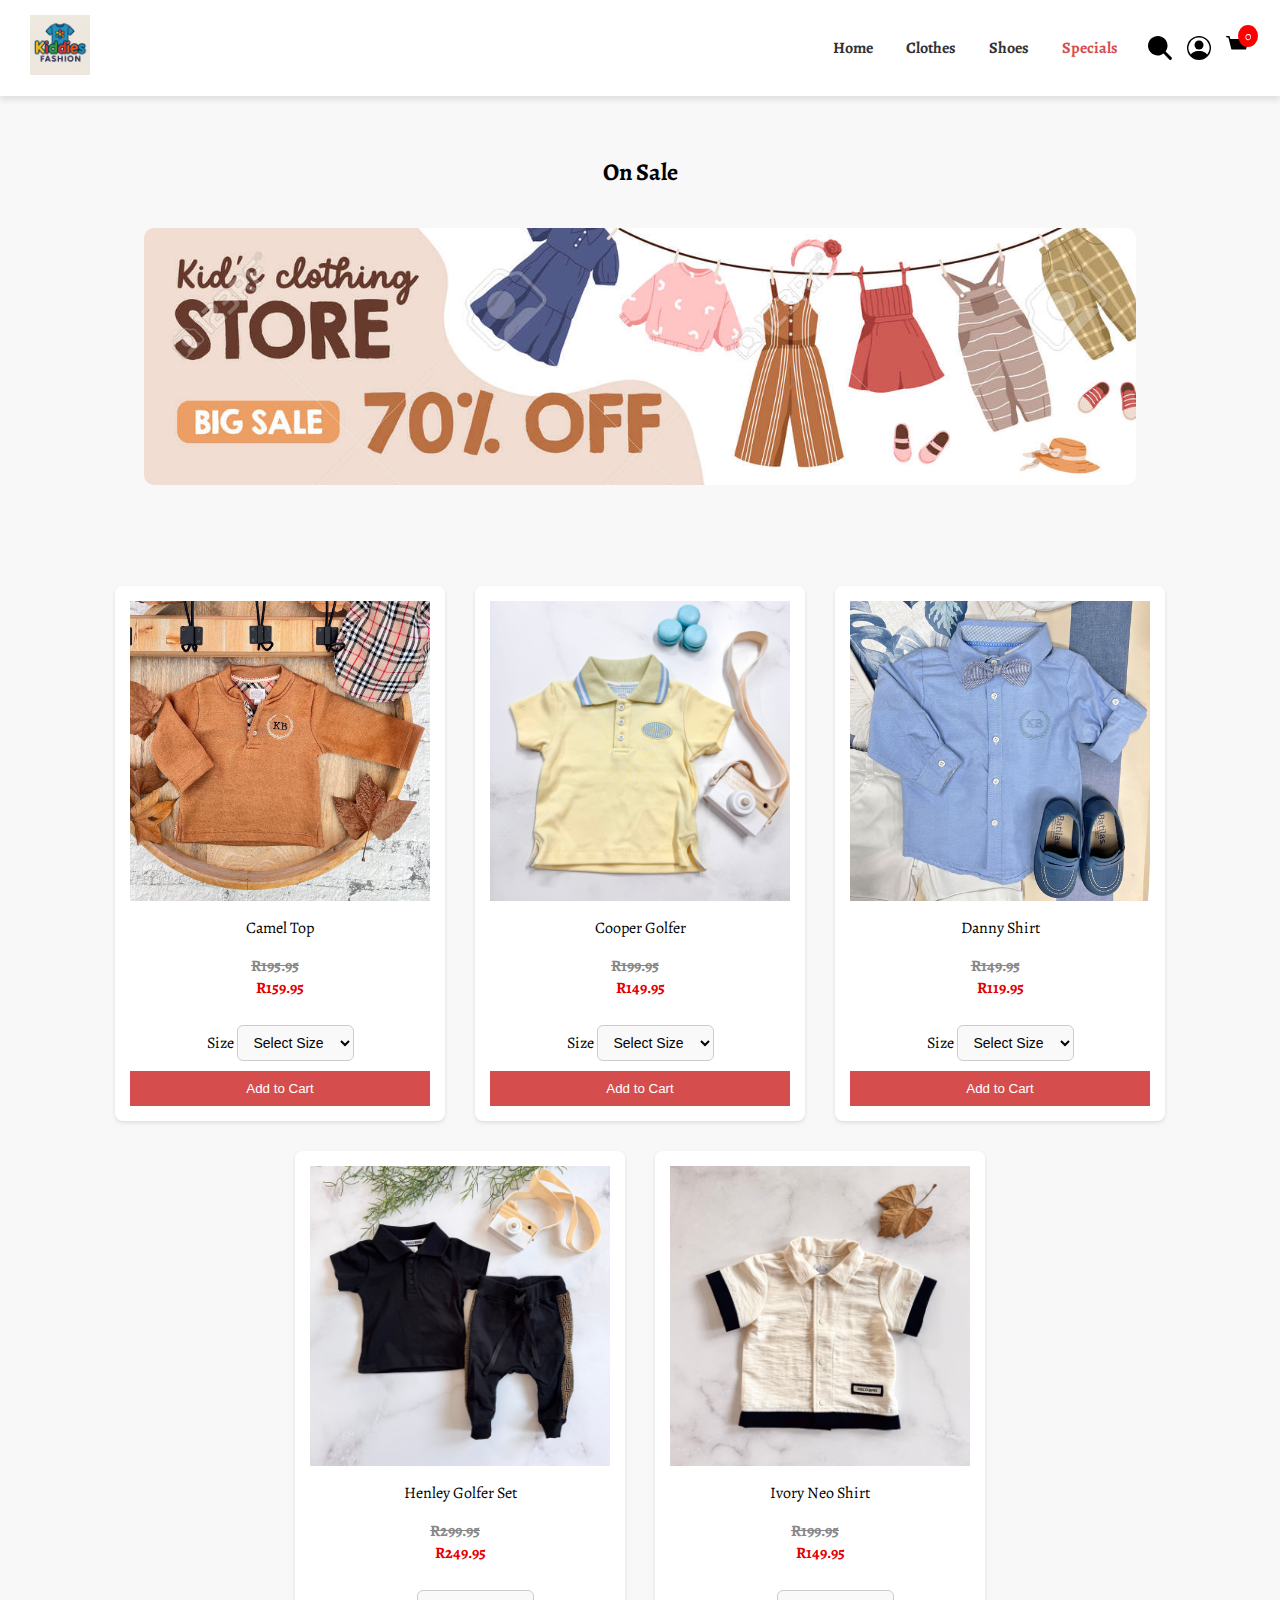
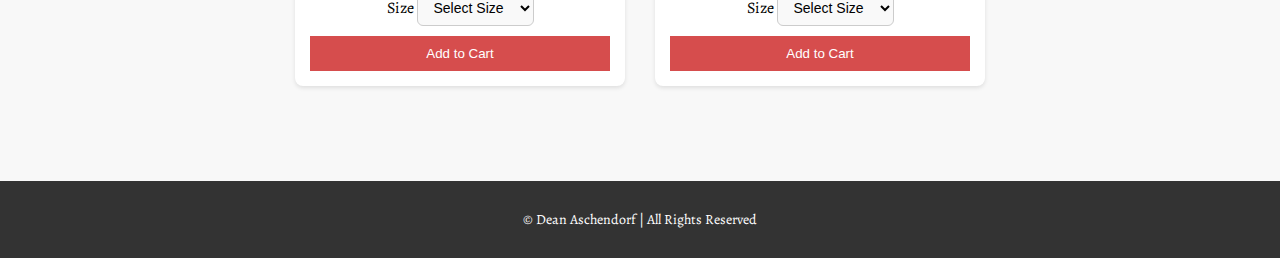
<file: specials.html>
<!DOCTYPE html>
<html lang="en">
  <head>
    <meta charset="UTF-8" />
    <meta name="viewport" content="width=device-width, initial-scale=1.0" />
    <title>Kiddies Fashion</title>

    <link rel="stylesheet" href="style.css" />

    <link rel="preconnect" href="https://fonts.googleapis.com" />
    <link rel="preconnect" href="https://fonts.gstatic.com" crossorigin />
    <link
      href="https://fonts.googleapis.com/css2?family=Alegreya:wght@400;900&family=Libre+Baskerville:wght@400;700&display=swap"
      rel="stylesheet"
    />
  </head>

  <body>
    <header>
      <div class="logo-container">
        <a href="home.html">
          <img
            class="logo"
            src="./images/logo/logo.png"
            alt="Kiddies Fashion Logo"
          />
        </a>
      </div>

      <nav class="navbar">
        <div class="nav-links">
          <a href="index.html">Home</a>
          <a href="clothes.html">Clothes</a>
          <a href="shoes.html">Shoes</a>
          <a href="specials.html" class="active">Specials</a>
        </div>

        <div class="nav-icons">
          <svg
            xmlns="http://www.w3.org/2000/svg"
            width="16"
            height="16"
            fill="currentColor"
            class="bi bi-search"
            viewBox="0 0 16 16"
          >
            <path
              d="M11.742 10.344a6.5 6.5 0 1 0-1.397 1.398l3.85 3.85a1 1 0 0 0 1.415-1.414l-3.85-3.85z"
            />
          </svg>

          <svg
            xmlns="http://www.w3.org/2000/svg"
            width="16"
            height="16"
            fill="currentColor"
            class="bi bi-person-circle"
            viewBox="0 0 16 16"
          >
            <path d="M11 6a3 3 0 1 1-6 0 3 3 0 0 1 6 0" />
            <path
              fill-rule="evenodd"
              d="M0 8a8 8 0 1 1 16 0A8 8 0 0 1 0 8m8-7a7 7 0 0 0-5.468 11.37C3.242 11.226 4.805 10 8 10s4.757 1.225 5.468 2.37A7 7 0 0 0 8 1"
            />
          </svg>

          <div class="cart-container">
            <svg
              xmlns="http://www.w3.org/2000/svg"
              width="24"
              height="24"
              fill="currentColor"
              class="bi bi-cart4 cart-icon"
              viewBox="0 0 16 16"
              onclick="toggleCart()"
            >
              <path
                d="M0 2.5A.5.5 0 0 1 .5 2H2a.5.5 0 0 1 .485.379L2.89 4H14.5a.5.5 0 0 1 .485.621l-1.5 6A.5.5 0 0 1 13 11H4a.5.5 0 0 1-.485-.379L1.61 3H.5z"
              />
            </svg>
            <span id="cart-count">0</span>

            <div id="cart-dropdown" class="cart-dropdown">
              <h3>Shopping Cart</h3>
              <ul id="cart-list"></ul>
              <p>
                <strong>Total: R<span id="cart-total">0.00</span></strong>
              </p>
              <button class="clear" onclick="clearCart()">Clear Cart</button>
              <button class="checkout" onclick="checkout()">Check Out</button> 
            </div>
          </div>
        </div>
      </nav>
    </header>

    <section class="specials-container">
      <h2>On Sale</h2>
      <section class="banner2">
        <div class="second-banner">
          <img src="./images/banners/New Banner.jpg" alt="Fashion Banner" />
        </div>
      </section>
      <div class="specials" id="specials">
        <div class="product">
          <img src="./images/specials/Camel_Top-.jpg" alt="Camel Top" />
          <p class="description">Camel Top</p>
          <p class="price">
            <span class="original-price">R195.95</span>
            <span class="sale-price">R159.95</span>
        </p>

          <label for="size-CamelTop">Size</label>
          <select id="size-CamelTop" class="product-size">
            <option value="">Select Size</option>
            <option value="1-2">1-2</option>
            <option value="2-3">2-3</option>
            <option value="4-5">4-5</option>

          </select>

          <button class="add-to-cart" data-name="Camel Top" data-price="195.95">
            Add to Cart
          </button>
        </div>
        <div class="product">
          <img
            src="./images/specials/Cooper-Golfer-scaled.jpg"
            alt="Cooper Golfer"
          />
          <p class="description">Cooper Golfer</p>
          <p class="price">
            <span class="original-price">R199.95</span>
            <span class="sale-price">R149.95</span>
        </p>

          <label for="size-CooperGolfer">Size</label>
          <select id="size-CooperGolfer" class="product-size">
            <option value="">Select Size</option>
            <option value="1-2">1-2</option>
            <option value="2-3">2-3</option>
            <option value="4-5">4-5</option>
          </select>

          <button
            class="add-to-cart"
            data-name="Cooper Golfer"
            data-price="149.95"
          >
            Add to Cart
          </button>
        </div>
        <div class="product">
          <img src="./images/specials/Danny-Shirt_1.jpg" alt="Danny Shirt" />
          <p class="description">Danny Shirt</p>
          <p class="price">
            <span class="original-price">R149.95</span>
            <span class="sale-price">R119.95</span>
        </p>

          <label for="size-DannyShirt">Size</label>
          <select id="size-DannyShirt" class="product-size">
            <option value="">Select Size</option>
            <option value="1-2">1-2</option>
            <option value="2-3">2-3</option>
            <option value="4-5">4-5</option>
          </select>

          <button
            class="add-to-cart"
            data-name="Danny Shirt"
            data-price="149.95"
          >
            Add to Cart
          </button>
        </div>
        <div class="product">
          <img
            src="./images/specials/Henley-Golfer_Black_3-scaled.jpg"
            alt="Henley Golfer"
          />
          <p class="description">Henley Golfer Set</p>
          <p class="price">
            <span class="original-price">R299.95</span>
            <span class="sale-price">R249.95</span>
        </p>

          <label for="size-HenleyGolfer">Size</label>
          <select id="size-HenleyGolfer" class="product-size">
            <option value="">Select Size</option>
            <option value="1-2">1-2</option>
            <option value="2-3">2-3</option>
            <option value="4-5">4-5</option>
          </select>

          <button
            class="add-to-cart"
            data-name="Henley Golfer"
            data-price="299.95"
          >
            Add to Cart
          </button>
        </div>
        <div class="product">
          <img
            src="./images/specials/Neo-Shirt_Ivory-scaled.jpg"
            alt="Ivory Neo Shirt"
          />
          <p class="description">Ivory Neo Shirt</p>
          <p class="price">
            <span class="original-price">R199.95</span>
            <span class="sale-price">R149.95</span>
        </p>

          <label for="size-NeoShirtIvory">Size</label>
          <select id="size-NeoShirtIvory" class="product-size">
            <option value="">Select Size</option>
            <option value="1-2">1-2</option>
            <option value="2-3">2-3</option>
            <option value="4-5">4-5</option>
          </select>

          <button
            class="add-to-cart"
            data-name="Ivory Neo Shirt"
            data-price="199.95"
          >
            Add to Cart
          </button>
        </div>
      </div>
    </section>

    <!--<section class="banner2">
      <div class="second-banner">
        <img src="./images/banners/New Banner.jpg" alt="Fashion Banner" />
      </div>
    </section>-->
    <footer>
      <p class="copyright">© Dean Aschendorf | All Rights Reserved</p>
    </footer>
    <script src="script.js"></script>
  </body>
</html>
</file>
<file: style.css>
body {
    font-family: 'Alegreya', serif;
    margin: 0;
    padding: 0;
    box-sizing: border-box;
    background-color: #f8f8f8;
}


header {
    display: flex;
    justify-content: space-between;
    align-items: center;
    padding: 15px 30px;
    background-color: #fff;
    box-shadow: 0px 4px 6px rgba(0, 0, 0, 0.1);
}

.logo-container .logo {
    height: 60px;
}

.logo:hover{
    transform: scale(1.05);
}

.navbar {
    display: flex;
    align-items: center;
    position: sticky;
    top: 0;
    background-color: white;
    z-index: 1000;
}

.nav-links a {
    text-decoration: none;
    color: #333;
    font-weight: bold;
    margin: 0 15px;
    transition: color 0.3s;
}

.nav-links a:hover, .nav-links .active {
    color: #d64d4d;
}


.nav-icons {
    display: flex;
    align-items: center;
}

.nav-icons svg {
    width: 24px;
    height: 24px;
    margin-left: 15px;
    cursor: pointer;
}

.cart-container {
    position: relative;
}

#cart-count {
    background: red;
    color: white;
    font-size: 12px;
    border-radius: 50%;
    padding: 3px 7px;
    position: absolute;
    top: -8px;
    right: -8px;
}

.cart-dropdown {
    display: none;
    position: absolute;
    right: 0;
    top: 30px;
    background: white;
    width: 200px;
    border: 1px solid #ccc;
    box-shadow: 0px 4px 6px rgba(0, 0, 0, 0.1);
    padding: 10px;
}

.cart-container:hover .cart-dropdown {
    display: block;
}


.banner-section .image-container {
    display: flex;
    overflow: hidden;
    width: 100%;
}

.image-container img {
    width: 100%;
    height: auto;
    object-fit: cover;
}


.specials-container {
    text-align: center;
    padding: 40px 20px;
}

.specials {
    display: flex;
    justify-content: center;
    flex-wrap: wrap;
    padding: 40px 20px;
}

.product {
    background: white;
    margin: 15px;
    padding: 15px;
    border-radius: 8px;
    box-shadow: 0px 2px 4px rgba(0, 0, 0, 0.1);
    text-align: center;
}
.product select,
.product .product-color {
    padding: 8px 12px;
    border: 1px solid #ccc;
    border-radius: 6px;
    font-size: 14px;
    margin-top: 10px;
    background-color: #f9f9f9;
    cursor: pointer;
    outline: none;
    transition: border-color 0.3s, box-shadow 0.3s;
    
}

.product select:hover,
.product .product-color:hover {
    border-color: #aaa;
}

.product select:focus,
.product .product-color:focus {
    border-color: #d64d4d;
    box-shadow: 0 0 5px rgba(214, 77, 77, 0.4);
}
.banner2{
    width: auto;
}

.product img {
    width: 300px;
    height: 300px;
    object-fit: cover;
}

.description {
    font-size: 16px;
    margin: 10px 0;
}

.price {
    font-weight: bold;
    color: #d64d4d;
    display: flex;
    flex-direction: column;
}
.original-price {
    text-decoration: line-through;
    color: #888;
    margin-right: 10px;
}

.sale-price {
    color: #e60000;
    font-weight: bold;
}

.add-to-cart {
    background-color: #d64d4d;
    color: white;
    border: none;
    padding: 10px 15px;
    cursor: pointer;
    transition: background 0.3s;
    margin-top: 10px;
    width: 100%;
}

.add-to-cart:hover {
    background-color: #a63636;
}

.clear, .checkout {
    background-color: #d64d4d;
    color: white;
    border: none;
    border-radius: 10%;
}
.checkout {
    margin-left: 45px;
}
.clear:hover, .checkout:hover{
    transition: all 0.3s ease;
    transform: scale(1.05);
    cursor: pointer;
} 


.banner2 {
    text-align: center;
    margin: 40px 0;
}

.second-banner img {
    width: 80%;
    max-width: 1200px;
    border-radius: 10px;
}
footer {
    background-color: #333; 
    color: white;
    text-align: center;
    padding: 15px 0;
    font-size: 14px;
    position: relative; 
    width: 100%;
}
@media (max-width: 600px) {
    .clear,
    .checkout {
        flex-direction: column;
        align-items: center; 
    }
}
</file>
